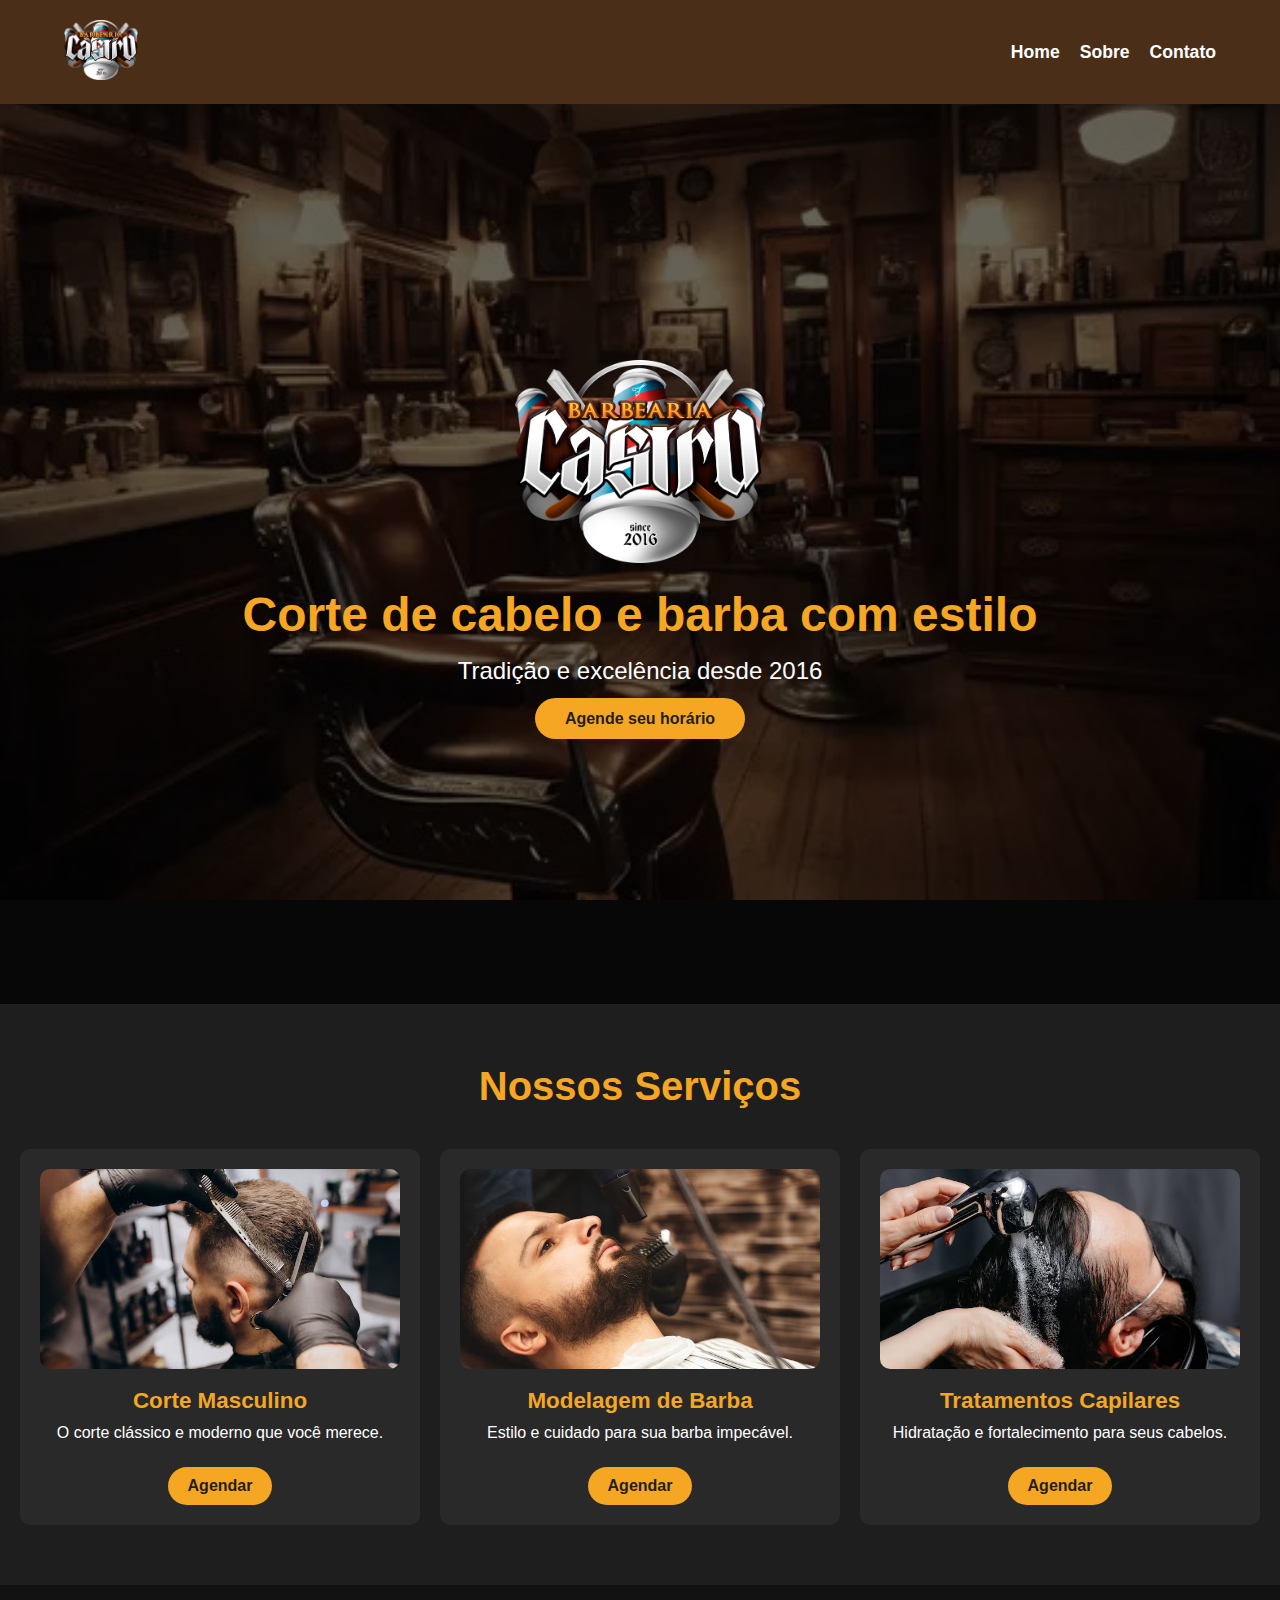
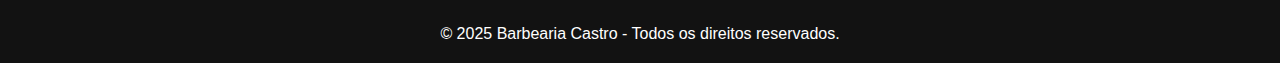
<file: index.html>
<!DOCTYPE html>
<html lang="pt-BR">
<head>
  <meta charset="UTF-8" />
  <meta name="viewport" content="width=device-width, initial-scale=1.0" />
  <title>Barbearia Castro - Home</title>
  <link rel="stylesheet" href="css/style.css" />
</head>
<body>

<header>
  <div class="container header-container">
    <a href="index.html"><img src="img/logo.png" alt="Barbearia Castro" class="logo-menu" /></a>
    <nav>
      <ul class="menu">
        <li><a href="index.html">Home</a></li>
        <li><a href="sobre.html">Sobre</a></li>
        <li><a href="contato.html">Contato</a></li>
      </ul>
    </nav>
  </div>
</header>

<main>
  <section class="home">
    <div class="home-overlay">
      <div class="home-content">
        <img src="img/logo.png" alt="Logo home" class="logo-home" />
        <h1>Corte de cabelo e barba com estilo</h1>
        <p>Tradição e excelência desde 2016</p>
        <a href="https://wa.me/5531999277437?text=Gostaria%20de%20Agendar%20um%20Hor%C3%A1rio" class="btn">Agende seu horário</a>
      </div>
    </div>
  </section>

  <section class="servicos">
    <h2>Nossos Serviços</h2>
    <div class="cards">
      <div class="card">
		<img src="img/corte.jpg" alt="Corte Masculino" class="servicos-img" />
        <h3>Corte Masculino</h3>
        <p>O corte clássico e moderno que você merece.</p>
        <a href="https://wa.me/5531999277437?text=Estou%20Interessado%20no%20Corte%20Masculino" class="btn">Agendar</a>
      </div>
      <div class="card">
		<img src="img/barba.jpg" alt="Modelagem de Barba" class="servicos-img" />
        <h3>Modelagem de Barba</h3>
        <p>Estilo e cuidado para sua barba impecável.</p>
        <a href="https://wa.me/5531999277437?text=Estou%20Interessado%20na%20Modelagem%20de%20Barba" class="btn">Agendar</a>
      </div>
      <div class="card">
		<img src="img/tratamento.jpg" alt="Tratamentos Capilares" class="servicos-img" />
        <h3>Tratamentos Capilares</h3>
        <p>Hidratação e fortalecimento para seus cabelos.</p>
        <a href="https://wa.me/5531999277437?text=Estou%20Interessado%20no%20Tratamentos%20Capilares" class="btn">Agendar</a>
      </div>
    </div>
  </section>
</main>

<footer>
  <div class="container">
    <p>© 2025 Barbearia Castro - Todos os direitos reservados.</p>
  </div>
</footer>

</body>
</html>
</file>
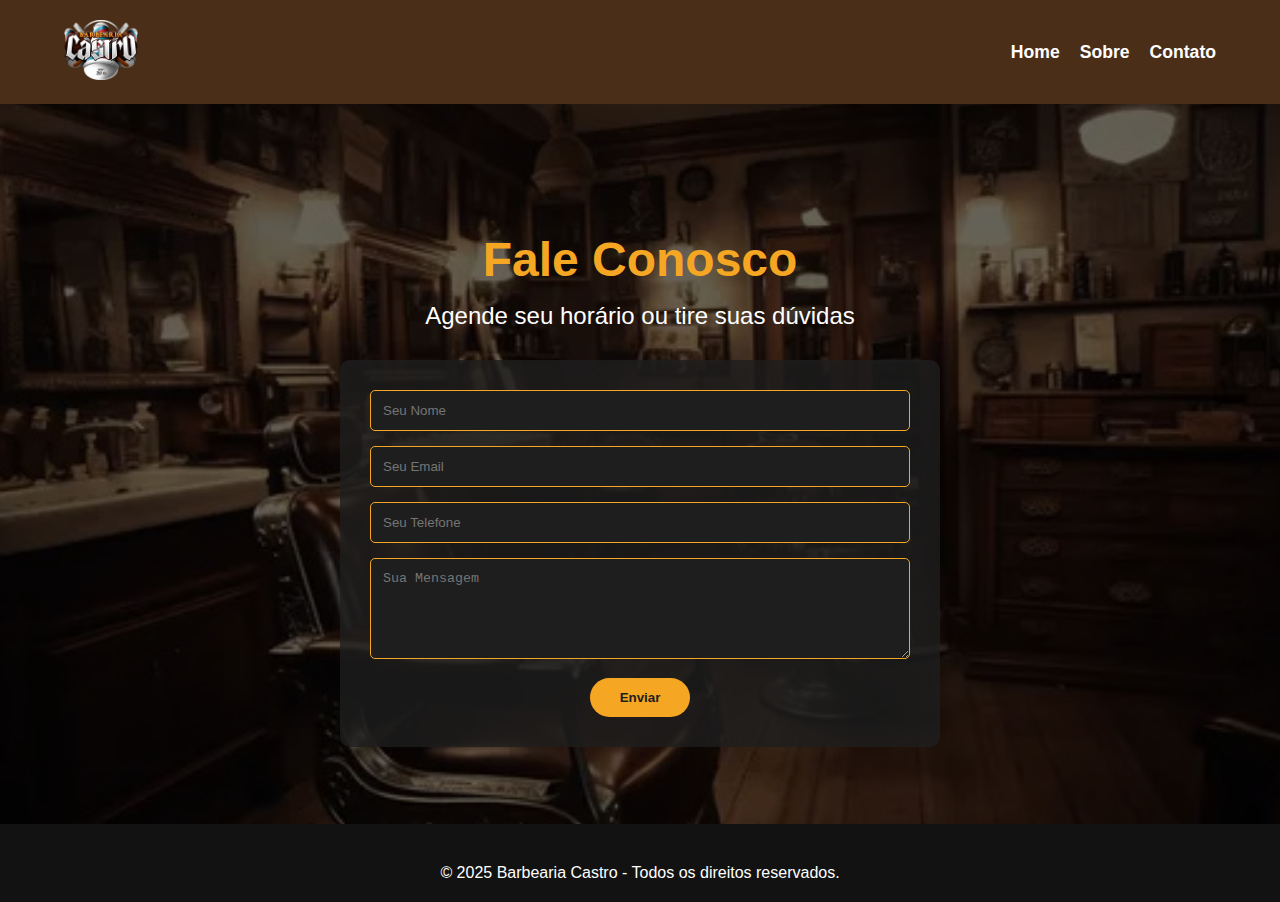
<file: contato.html>
<!DOCTYPE html>
<html lang="pt-BR">
<head>
  <meta charset="UTF-8" />
  <meta name="viewport" content="width=device-width, initial-scale=1.0" />
  <title>Barbearia Castro - Contato</title>
  <link rel="stylesheet" href="css/style.css" />
</head>
<body>

<header>
  <div class="container header-container">
    <a href="index.html"><img src="img/logo.png" alt="Barbearia Castro" class="logo-menu" /></a>
    <nav>
      <ul class="menu">
        <li><a href="index.html">Home</a></li>
        <li><a href="sobre.html">Sobre</a></li>
        <li><a href="contato.html">Contato</a></li>
      </ul>
    </nav>
  </div>
</header>

<main>
  <section class="contato">
    <div class="contato-overlay">
      <div class="contato-content">
        <h1>Fale Conosco</h1>
        <p>Agende seu horário ou tire suas dúvidas</p>

        <form class="contato-form" action="#" method="POST">
          <input type="text" placeholder="Seu Nome" required />
          <input type="email" placeholder="Seu Email" required />
          <input type="text" placeholder="Seu Telefone" required />
          <textarea placeholder="Sua Mensagem" rows="5" required></textarea>
          <button type="submit" class="btn">Enviar</button>
        </form>

      </div>
    </div>
  </section>
</main>

<footer>
  <div class="container">
    <p>© 2025 Barbearia Castro - Todos os direitos reservados.</p>
  </div>
</footer>

</body>
</html>
</file>
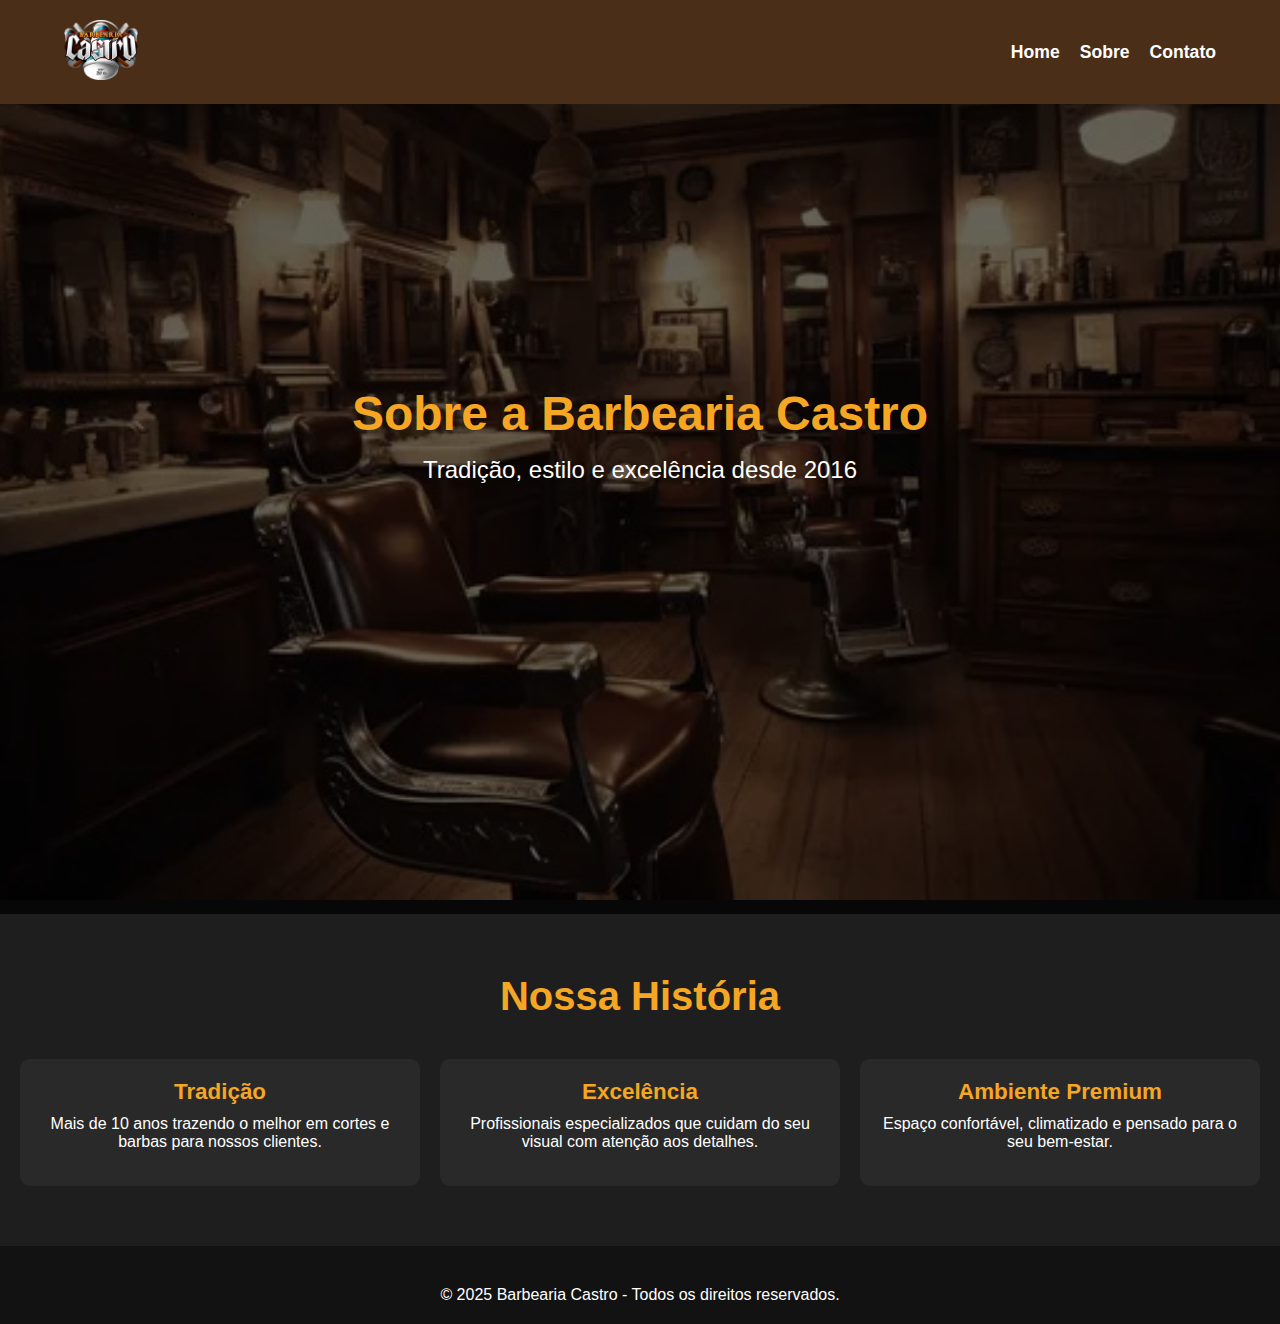
<file: sobre.html>
<!DOCTYPE html>
<html lang="pt-BR">
<head>
  <meta charset="UTF-8" />
  <meta name="viewport" content="width=device-width, initial-scale=1.0" />
  <title>Barbearia Castro - Sobre Nós</title>
  <link rel="stylesheet" href="css/style.css" />
</head>
<body>

<header>
  <div class="container header-container">
    <a href="index.html"><img src="img/logo.png" alt="Barbearia Castro" class="logo-menu" /></a>
    <nav>
      <ul class="menu">
        <li><a href="index.html">Home</a></li>
        <li><a href="sobre.html">Sobre</a></li>
        <li><a href="contato.html">Contato</a></li>
      </ul>
    </nav>
  </div>
</header>

<main>
  <section class="sobre">
    <div class="sobre-overlay">
      <div class="sobre-content">
        <h1>Sobre a Barbearia Castro</h1>
        <p>Tradição, estilo e excelência desde 2016</p>
      </div>
    </div>
  </section>

  <section class="servicos">
    <h2>Nossa História</h2>
    <div class="cards">
      <div class="card">
        <h3>Tradição</h3>
        <p>Mais de 10 anos trazendo o melhor em cortes e barbas para nossos clientes.</p>
      </div>
      <div class="card">
        <h3>Excelência</h3>
        <p>Profissionais especializados que cuidam do seu visual com atenção aos detalhes.</p>
      </div>
      <div class="card">
        <h3>Ambiente Premium</h3>
        <p>Espaço confortável, climatizado e pensado para o seu bem-estar.</p>
      </div>
    </div>
  </section>
</main>

<footer>
  <div class="container">
    <p>© 2025 Barbearia Castro - Todos os direitos reservados.</p>
  </div>
</footer>

</body>
</html>
</file>
<file: css/style.css>
/* Reset básico */
 * {
     margin: 0;
     padding: 0;
     box-sizing: border-box;
}
 body, html {
     height: 100%;
     font-family: 'Arial', sans-serif;
     background: #121212;
     color: #ffffff;
}
 .container {
     width: 90%;
     max-width: 1200px;
     margin: auto;
}
/* Header */
 header {
     background: #4a2e18;
     padding: 20px 0;
     position: sticky;
     top: 0;
     z-index: 999;
}
 .header-container {
     display: flex;
     justify-content: space-between;
     align-items: center;
}
 .logo-menu {
     height: 60px;
}
 .menu {
     list-style: none;
     display: flex;
}
 .menu li {
     margin-left: 20px;
}
 .menu a {
     color: #ffffff;
     text-decoration: none;
     font-weight: bold;
     font-size: 1.1rem;
     transition: color 0.3s;
}
 .menu a:hover {
     color: #f5a623;
}
/* Home (home) */
 .home {
     position: relative;
     width: 100%;
     height: 100vh;
     background: url('../img/background.jpg') center center/cover no-repeat;
     background-attachment: fixed;
     display: flex;
     align-items: center;
     justify-content: center;
     text-align: center;
}
 .home-overlay {
     position: absolute;
     width: 100%;
     height: 100%;
     top: 0;
     left: 0;
     background: rgba(0,0,0,0.6);
}
 .home-content {
     position: relative;
     margin-top: 20%;
     z-index: 1;
}
 .logo-home {
     width: 250px;
     margin-bottom: 20px;
}
 .home-content h1 {
     font-size: 3rem;
     color: #f5a623;
     margin-bottom: 15px;
}
 .home-content p {
     font-size: 1.5rem;
     margin-bottom: 25px;
}
 .btn {
     background: #f5a623;
     color: #1f1f1f;
     padding: 12px 30px;
     border-radius: 30px;
     font-weight: bold;
     text-decoration: none;
     transition: background 0.3s;
}
 .btn:hover {
     background: #d4881f;
}
/* Serviços */
 .servicos {
     background: #1e1e1e;
     padding: 60px 20px;
     text-align: center;
}
.servicos-img {
    width: 100%;
    height: 200px; /* altura fixa para padronizar */
    object-fit: cover; /* imagem preenche sem distorcer */
    border-radius: 10px;
    margin-bottom: 15px;
}
 .servicos h2 {
     font-size: 2.5rem;
     margin-bottom: 40px;
     color: #f5a623;
}
 .cards {
     display: grid;
     grid-template-columns: repeat(auto-fit, minmax(250px, 1fr));
     gap: 20px;
}
 .card {
     background: #292929;
     border-radius: 10px;
     padding: 20px;
     transition: transform 0.3s;
}
 .card h3 {
     color: #f5a623;
     font-size: 1.4rem;
     margin-bottom: 10px;
}
 .card p {
     margin-bottom: 15px;
}
 .card:hover {
     transform: translateY(-5px);
}
 .card a.btn {
     background: #f5a623;
     color: #1f1f1f;
     padding: 10px 20px;
     margin-top: 10px;
     display: inline-block;
     border-radius: 25px;
}
.sobre {
     position: relative;
     width: 100%;
     height: 90vh;
     background: url('../img/background.jpg') center center/cover no-repeat;
     background-attachment: fixed;
     display: flex;
     align-items: center;
     justify-content: center;
     text-align: center;
}
 .sobre-overlay {
     position: absolute;
     width: 100%;
     height: 100%;
     top: 0;
     left: 0;
     background: rgba(0,0,0,0.6);
}
 .sobre-content {
    position: relative;
    margin-top: 22%;
    z-index: 1;
}
 .sobre-content h1 {
     font-size: 3rem;
     color: #f5a623;
     margin-bottom: 15px;
}
 .sobre-content p {
     font-size: 1.5rem;
     margin-bottom: 25px;
}
.contato {
     position: relative;
     width: 100%;
     height: 80vh;
     background: url('../img/background.jpg') center center/cover no-repeat;
     background-attachment: fixed;
     display: flex;
     align-items: center;
     justify-content: center;
     text-align: center;
}
 .contato-overlay {
     position: absolute;
     width: 100%;
     height: 100%;
     top: 0;
     left: 0;
     background: rgba(0,0,0,0.6);
}
 .contato-content {
     position: relative;
     margin-top: 10%;
     z-index: 1;
}
 .contato-content h1 {
     font-size: 3rem;
     color: #f5a623;
     margin-bottom: 15px;
}
 .contato-content p {
     font-size: 1.5rem;
     margin-bottom: 25px;
}
.contato-form {
    margin-top: 30px;
    background: rgba(30, 30, 30, 0.8); /* fundo semi-transparente */
    padding: 30px;
    border-radius: 10px;
    max-width: 600px;
    margin-left: auto;
    margin-right: auto;
}
.contato-form input,
.contato-form textarea {
    width: 100%;
    padding: 12px;
    margin-bottom: 15px;
    background: #1e1e1e;
    border: 1px solid #f5a623;
    border-radius: 5px;
    color: #fff;
}
.contato-form button {
    background-color: #f5a623;
    color: #1e1e1e;
    padding: 12px 30px;
    border-radius: 30px;
    font-weight: bold;
    border: none;
    cursor: pointer;
    transition: background 0.3s;
}

.contato-form button:hover {
    background-color: #d4881f;
}

/* Footer */
 footer {
     background: #121212;
     text-align: center;
     padding: 20px 0;
     margin-top: 20px;
}
</file>
